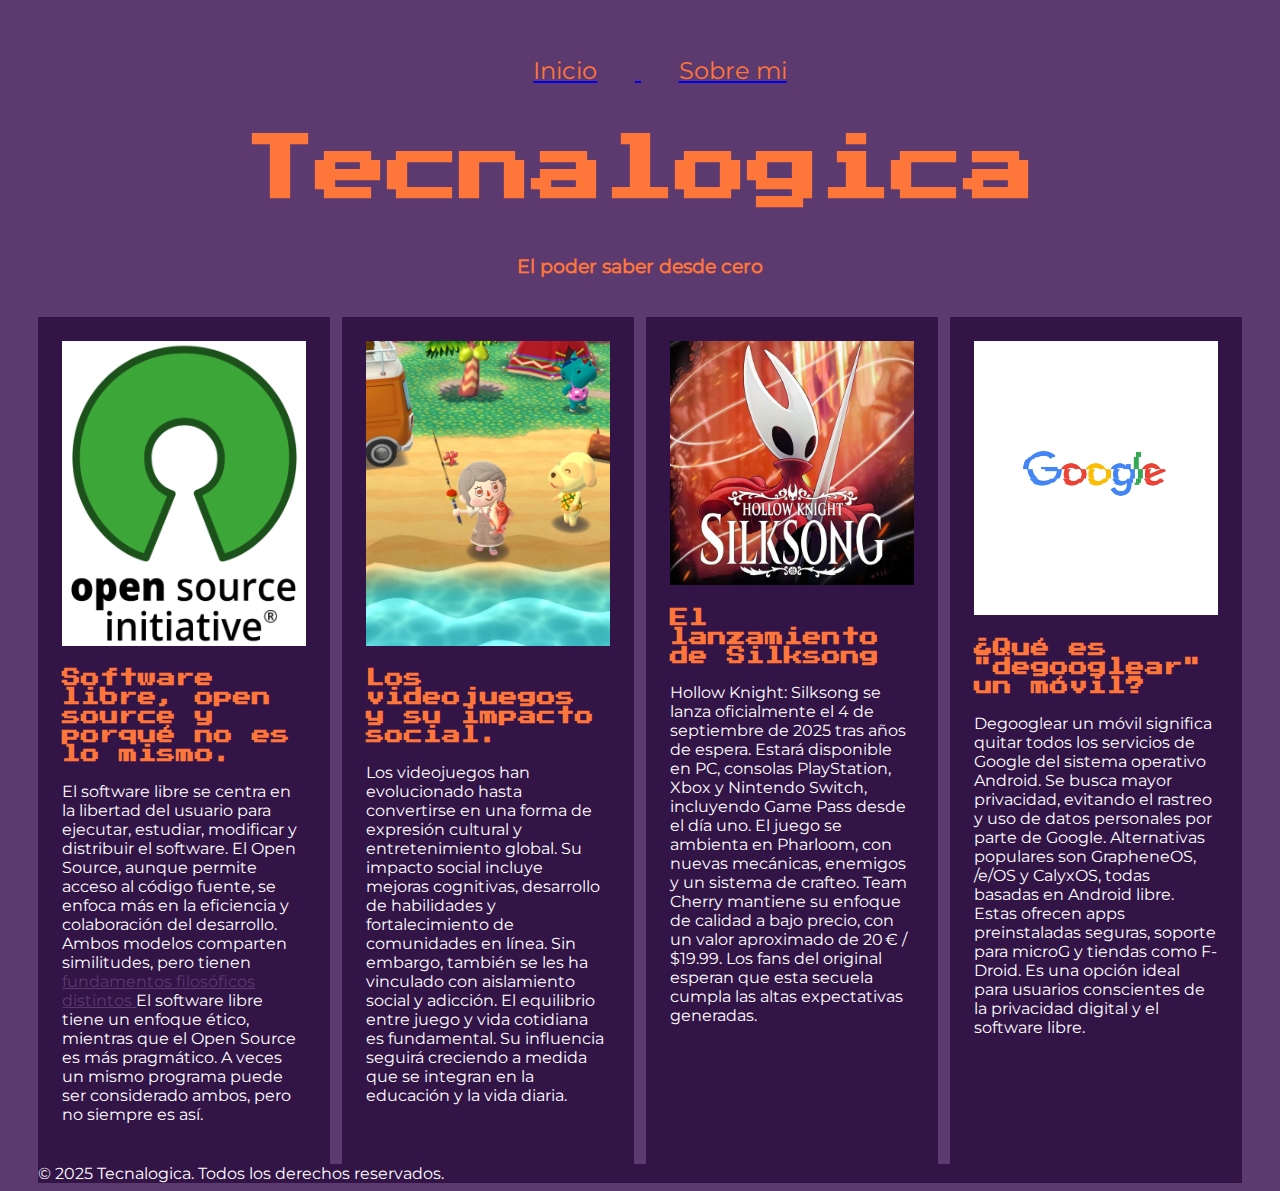
<file: index.html>
<!DOCTYPE html>
<html lang="es">

<head>
    <meta charset="UTF-8">
    <meta name="description"
        content="Pagina de información, tutoriales y guias de las nuevas tecnologias y redes sociales.">
    <meta name="keywords"
        content="tutoriales, tutorial, guia, pc, ordenadores, computadoras, portatiles, torres,mac,moviles,android,">
    <meta name="viewport" content="width=device-width, initial-scale=1.0">
    <link rel="stylesheet" href="css/estilo.css">
        <link rel="icon" href="multimedia/img/icon-pato.png">
    <title>Tecnalogica</title>
</head>
<body>
    <!-- cabecera -->
    <header>
        <div class="GridHeader">
            <nav>
                <ul>
                    <a href="index.html">
                        <li>Inicio</li>
                    </a>
                    <a href="htmls/sobre-mi.html">
                        <li>Sobre mi</li>
                    </a>
                </ul>
            </nav>
            <div class="textinicio">
                <h1>Tecnalogica</h1>
                <h2>El poder saber desde cero</h2>
            </div>
        </div>
    </header>
    <!-- Main/Hero  -->
    <main>
        <div class="flexmain">
            <div class="flexcontenedor">
                <article>
                    <img class="articulo" src="multimedia/img/Open_Source_Initiative.png"
                        alt="Logo de Open source, se asemeja a una letra C colocada hacia abajo.">
                    <h3>Software libre, open source y porqué no es lo mismo.</h3>
                    <p>El software libre se centra en la libertad del usuario para ejecutar, estudiar, modificar y
                        distribuir el software. El Open Source, aunque permite acceso al código fuente, se enfoca más en
                        la eficiencia y colaboración del desarrollo. Ambos modelos comparten similitudes, pero tienen
                        <a href="https://www.genbeta.com/a-fondo/cual-es-la-diferencia-entre-el-software-libre-y-el-open-source"
                            target="_blank">
                            fundamentos filosóficos distintos
                        </a>
                        El software libre tiene un enfoque ético, mientras que el
                        Open Source es más pragmático. A veces un mismo programa puede ser considerado ambos, pero no
                        siempre es así.
                    </p>
                </article>
            </div>
            <div class="flexcontenedor">
                <article>
                    <img class="articulo" src="multimedia/img/Animal_crossing.png" alt="">
                    <h3>Los videojuegos y su impacto social.</h3>
                    <p>Los videojuegos han evolucionado hasta convertirse en una forma de expresión cultural y
                        entretenimiento global. Su impacto social incluye mejoras cognitivas, desarrollo de habilidades
                        y fortalecimiento de comunidades en línea. Sin embargo, también se les ha vinculado con
                        aislamiento social y adicción. El equilibrio entre juego y vida cotidiana es fundamental. Su
                        influencia seguirá creciendo a medida que se integran en la educación y la vida diaria.</p>
                </article>
            </div>
            <div class="flexcontenedor">
                <article>
                    <img class="articulo" src="multimedia/img/Silksong_cover.jpg" alt="Portada del videojuego Silksong">
                    <h3>El lanzamiento de Silksong</h3>
                    <p>Hollow Knight: Silksong se lanza oficialmente el 4 de septiembre de 2025 tras años de espera.
                        Estará disponible en PC, consolas PlayStation, Xbox y Nintendo Switch, incluyendo Game Pass
                        desde el día uno.
                        El juego se ambienta en Pharloom, con nuevas mecánicas, enemigos y un sistema de crafteo.
                        Team Cherry mantiene su enfoque de calidad a bajo precio, con un valor aproximado de 20 € /
                        $19.99.
                        Los fans del original esperan que esta secuela cumpla las altas expectativas generadas.</p>
                </article>
            </div>
            <div class="flexcontenedor">
                <article>
                    <img class="articulo" src="multimedia/img/degoogle.jpg"
                        alt="imagen distorsionada del logo de Google">
                    <h3>¿Qué es "degooglear" un móvil?</h3>
                    <p>Degooglear un móvil significa quitar todos los servicios de Google del sistema operativo Android.
                        Se busca mayor privacidad, evitando el rastreo y uso de datos personales por parte de Google.
                        Alternativas populares son GrapheneOS, /e/OS y CalyxOS, todas basadas en Android libre.
                        Estas ofrecen apps preinstaladas seguras, soporte para microG y tiendas como F-Droid.
                        Es una opción ideal para usuarios conscientes de la privacidad digital y el software libre.</p>
                </article>
            </div>
        </div>
    </main>
    <footer>
        © 2025 Tecnalogica. Todos los derechos reservados.
    </footer>
</body>

</html>
</file>
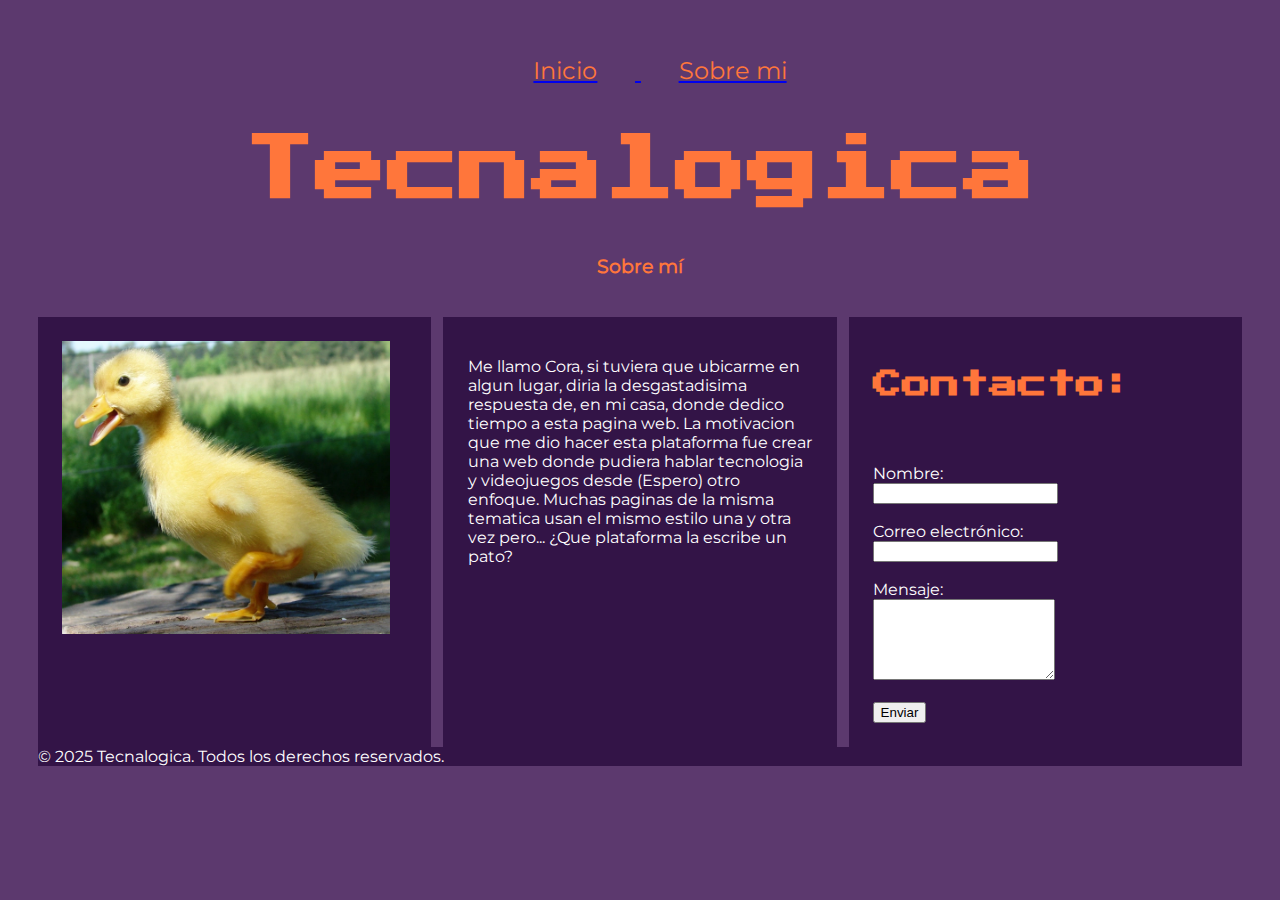
<file: htmls/sobre-mi.html>
<!DOCTYPE html>
<html lang="es">

<head>
    <meta charset="UTF-8">
    <meta name="description"
        content="Pagina de información, tutoriales y guias de las nuevas tecnologias y redes sociales.">
    <meta name="keywords"
        content="tutoriales, tutorial, guia, pc, ordenadores, computadoras, portatiles, torres,mac,moviles,android,">
    <meta name="viewport" content="width=device-width, initial-scale=1.0">
    <link rel="stylesheet" href="../css/estilo.css">
    <link rel="icon" href="../multimedia/img/icon-pato.png">
    <title>Tecnalogica</title>
</head>
<body>
    <!-- cabecera -->
    <header>
        <div class="GridHeader">
            <nav>
                <ul>
                    <a href="../index.html">
                        <li>Inicio</li>
                    </a>
                    </a>
                    <a href="sobre-mi.html">
                        <li>Sobre mi</li>
                    </a>
                </ul>
            </nav>
            <div class="textinicio">
                <h1>Tecnalogica</h1>
                <h2>Sobre mí</h2>
            </div>
        </div>
    </header>
    <main>
        <div class="flexmain">
             <div class="flexcontme">
            <article>   
                    <img class="imgsobremi"  alt="Un patito amarillo" src="../multimedia/img/selfie.webp">
                </div>
                <div class="flexcontme">
                    <p>Me llamo Cora, si tuviera que ubicarme en algun lugar, diria la desgastadisima respuesta de, en
                        mi casa, donde dedico tiempo a esta pagina web. La motivacion que me dio hacer esta plataforma
                        fue crear una web donde pudiera hablar tecnologia y videojuegos desde (Espero) otro enfoque.
                        Muchas paginas de la misma tematica usan el mismo estilo una y otra vez pero... ¿Que plataforma
                        la escribe un pato?
                    </p>
                </div>
            </article>
            <div class="flexcontme">
                <h3 class="tituloformulario">Contacto:</h3>
                <form action="https://forms.carloscasado.es/?key=uSqrYFY0515t" method="post">

                    <input type="hidden" id="destinatario" name="destinatario" value="coraosle@gmail.com"><br><br>

                    <label for="nombre">Nombre:</label><br>
                    <input type="text" id="nombre" name="nombre" required><br><br>

                    <label for="correo">Correo electrónico:</label><br>
                    <input type="email" id="correo" name="correo" required><br><br>

                    <label for="mensaje">Mensaje:</label><br>
                    <textarea id="mensaje" name="mensaje" rows="5" required></textarea><br><br>

                    <button type="submit">Enviar</button>
                </form>
            </div>
        </div>
    </main>
    <footer>
        © 2025 Tecnalogica. Todos los derechos reservados.
    </footer>
</body>

</html>
</file>
<file: css/estilo.css>
:root {
    --color-general: #5C396E;
    --color-detalles: #FF763B;
    --color-blanco: white;
    --color-general2: #331447;
}

@font-face {
    font-family: 'pressStart';
    src: url('/multimedia/tipografias/PressStart2P-Regular.ttf');
}

@font-face {
    font-family: 'montserrat-general';
    src: url('/multimedia/tipografias/Montserrat-Regular.ttf');
}

body {
    background-color: var(--color-general);
    margin-left: 3%;
    margin-right: 3%;
}

.GridHeader {
    display: grid;
    grid-template-columns: 1fr 1fr 1fr;
    grid-template-rows: 25% 1fr;
}

nav {
    margin-top: 3%;
    font-size: 150%;
    font-family: "montserrat-general";
    grid-row: 1/2;
    grid-column: 2/3;
    text-align: center;
}

nav li {
    padding: 5%;
    list-style-type: none;
    display: inline;
    color: var(--color-detalles);
}

.textinicio {
    grid-column: 2/3;
    grid-row: 2/3;
    color: var(--color-detalles);
}


h1 {
    font-size: 450%;
    font-family: "pressStart";
}

h2 {
    font-size: 120%;
    font-family: "montserrat-general";
    text-align: center;
}

.flexmain {
    display: flex;
    flex-direction: row;
    flex-wrap: nowrap;
    column-gap: 1%;
}

.flexcontenedor {
    background-color: var(--color-general2);
    width: 33%;
    padding: 2%;
}

p a {
    color: var(--color-general)
}

.articulo {
    width: 100%;
}


h3 {
    font-family: "pressStart";
    color: var(--color-detalles);
}

p {
    font-family: "montserrat-general";
    color: var(--color-blanco);
}

.flexcontme {
    width: 30%;
    background-color: var(--color-general2);
    padding: 2%;
}

img {
    width: 95%;
}

.tituloformulario {
    font-size: 180%;

}

label {
    font-family: "montserrat-general";
    color: var(--color-blanco);
}

footer {
    color: var(--color-blanco);
    background-color: var(--color-general2);
    font-family: "montserrat-general";
}
</file>
